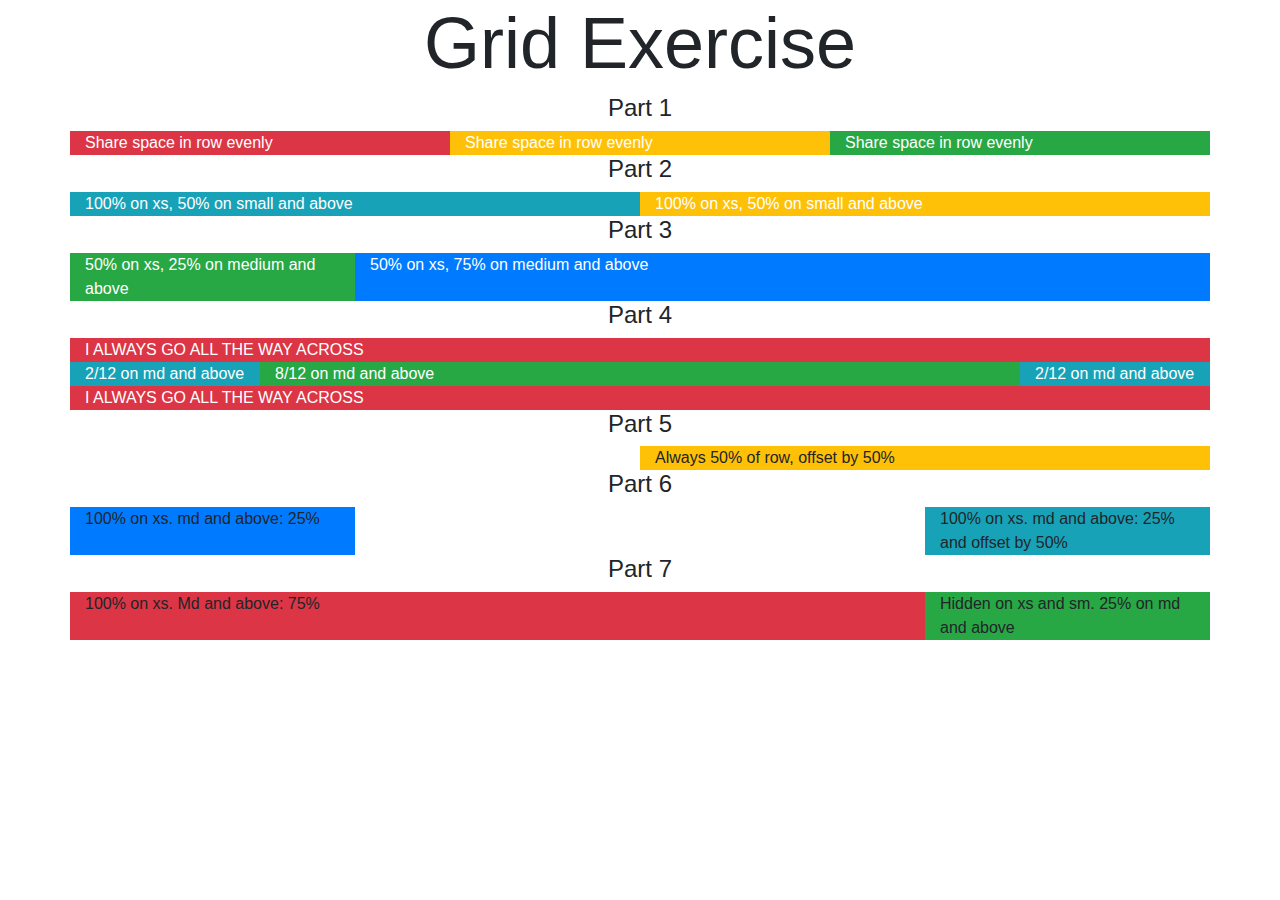
<file: gridassignment/grid.html>
<!DOCTYPE html>
<html>

<head>
    <title>grid</title>
    <link href="css/bootstrap.css" rel="stylesheet" />
</head>

<body>


    <h1 class="text-center display-3">Grid Exercise</h1>

    <h4 class="text-center">Part 1</h4>

    <div class="container">

        <div class="row">
            <div class="text-white col-md-4 bg-danger">Share space in row evenly</div>

            <div class="text-white col-md-4 bg-warning">Share space in row evenly</div>

            <div class="text-white col-md-4 bg-success">Share space in row evenly</div>
        </div>

    </div>
    <h4 class="text-center">Part 2</h4>

    <div class="container">
        <div class="row">

            <div class="text-white col-md-6 bg-info">100% on xs, 50% on small and above</div>

            <div class="text-white col-md-6 bg-warning">100% on xs, 50% on small and above</div>
        </div>

    </div>



    <h4 class="text-center">Part 3</h4>

    <div class="container">
        <div class="row">

            <div class="text-white col-md-3 bg-success">50% on xs, 25% on medium and above</div>

            <div class="text-white col-md-9 bg-primary">50% on xs, 75% on medium and above</div>
        </div>

    </div>
    <h4 class="text-center">Part 4</h4>

    <div class="container">


        <div class="row">
            <div class="text-white col-md-12  bg-danger">I ALWAYS GO ALL THE WAY ACROSS</div>
        </div>

        <div class="row">

            <div class="text-white col-md-2 bg-info">2/12 on md and above</div>

            <div class="text-white col-md-8 bg-success">8/12 on md and above</div>

            <div class="text-white col-md-2 bg-info">2/12 on md and above</div>
        </div>
        <div class="row">
            <div class="text-white col-md-12  bg-danger">I ALWAYS GO ALL THE WAY ACROSS</div>
        </div>


    </div>



    <h4 class="text-center">Part 5</h4>

    <div class="container">

        <div class="row">
            <div class="bg-warning offset-6 col-md-6">Always 50% of row, offset by 50%</div>
        </div>

    </div>
    <h4 class="text-center">Part 6</h4>

    <div class="container">

        <div class="row">
            <div class="bg-primary col-md-3">100% on xs. md and above: 25%</div>

            <div class="bg-info offset-6 col-md-3">100% on xs. md and above: 25% and offset by 50% </div>
        </div>

    </div>



    <h4 class="text-center">Part 7</h4>

    <div class="container">

        <div class="row">
            <div class="bg-danger col-md-9">100% on xs. Md and above: 75%</div>

            <div class="bg-success col-md-3">Hidden on xs and sm. 25% on md and above</div>
        </div>

    </div>
</body>

</html>
</file>
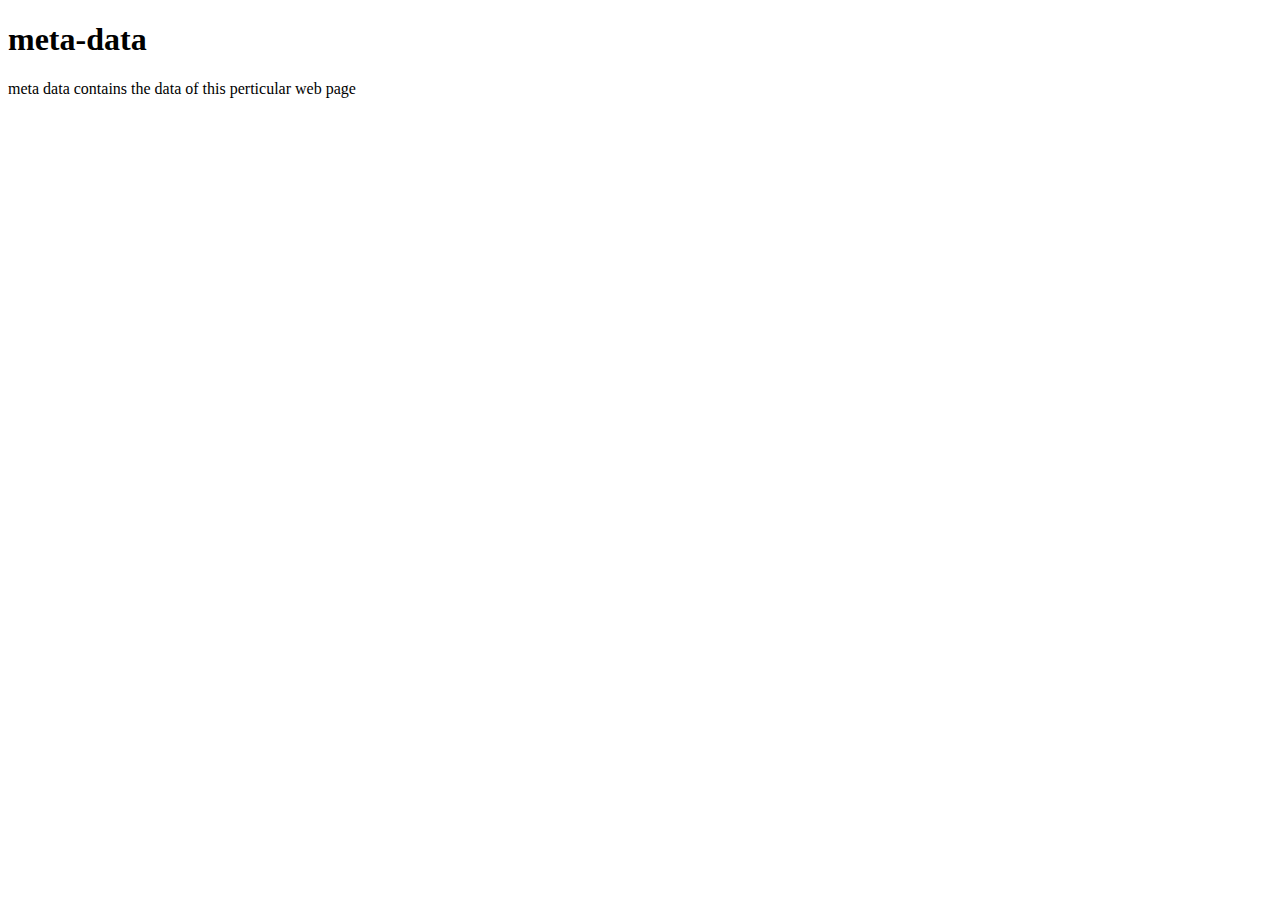
<file: metadata/meta.html>
<!DOCTYPE html>
<html>
    <head>
        <!-- keyword for search engine optimization -->
        <meta name="keyword" content="html,metadata" />
        <!-- description -->
        <meta name="description" content="learn html" />
        <!-- revised says that when this webpg revised for the last time -->
        <!-- prakash = who made the change , date = when the pg is revised -->
        <meta name="keyword" content="Prakash, 21/7/2020" />
        <!-- author tells about the author and in content this is the author name -->
        <meta name="keyword" content="Prakash" />
        <!-- refresh tell when I want to refreshed my page "5sec" -->
        <meta http-equiv="refresh" content="5 ; url=http://www.google.com" />
    </head>
    <body>
        <h1>meta-data</h1>
        <p>
            meta data contains the data of this perticular web page
        </p>
    </body>

</html>
</file>
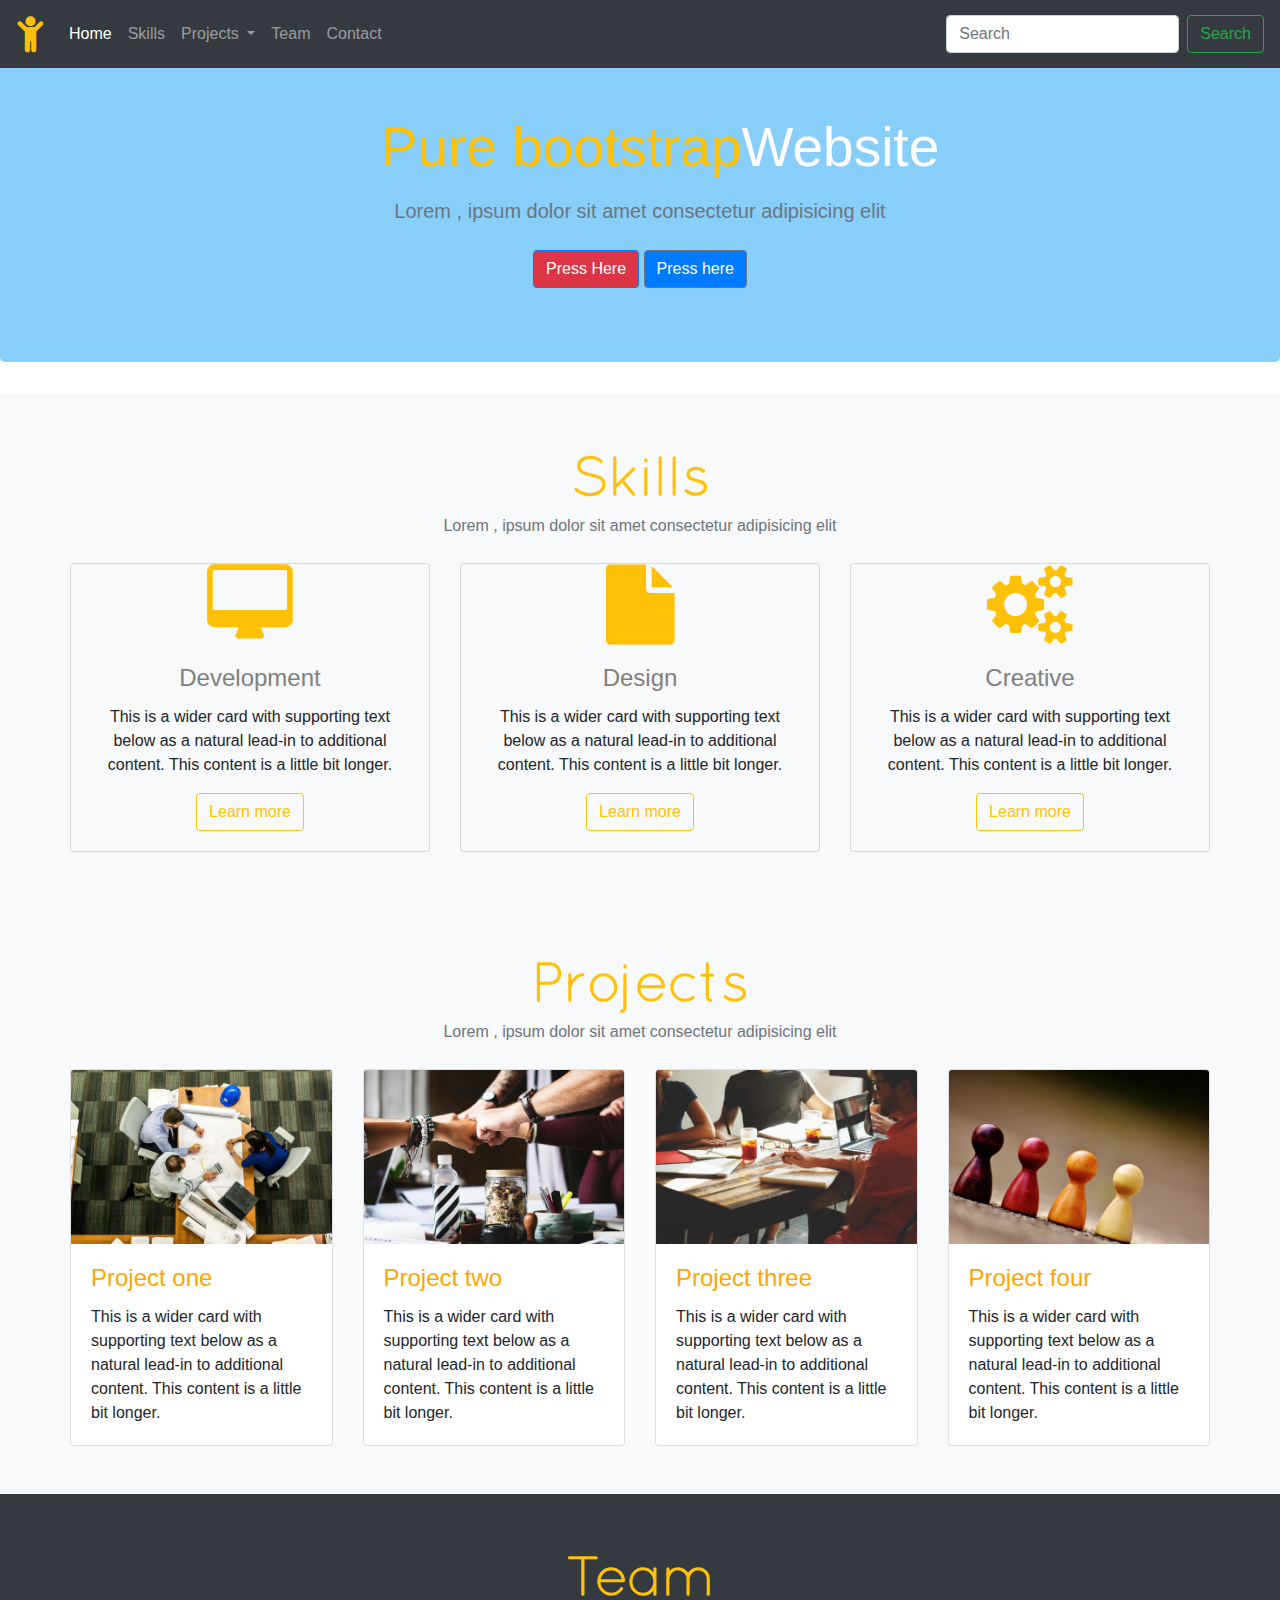
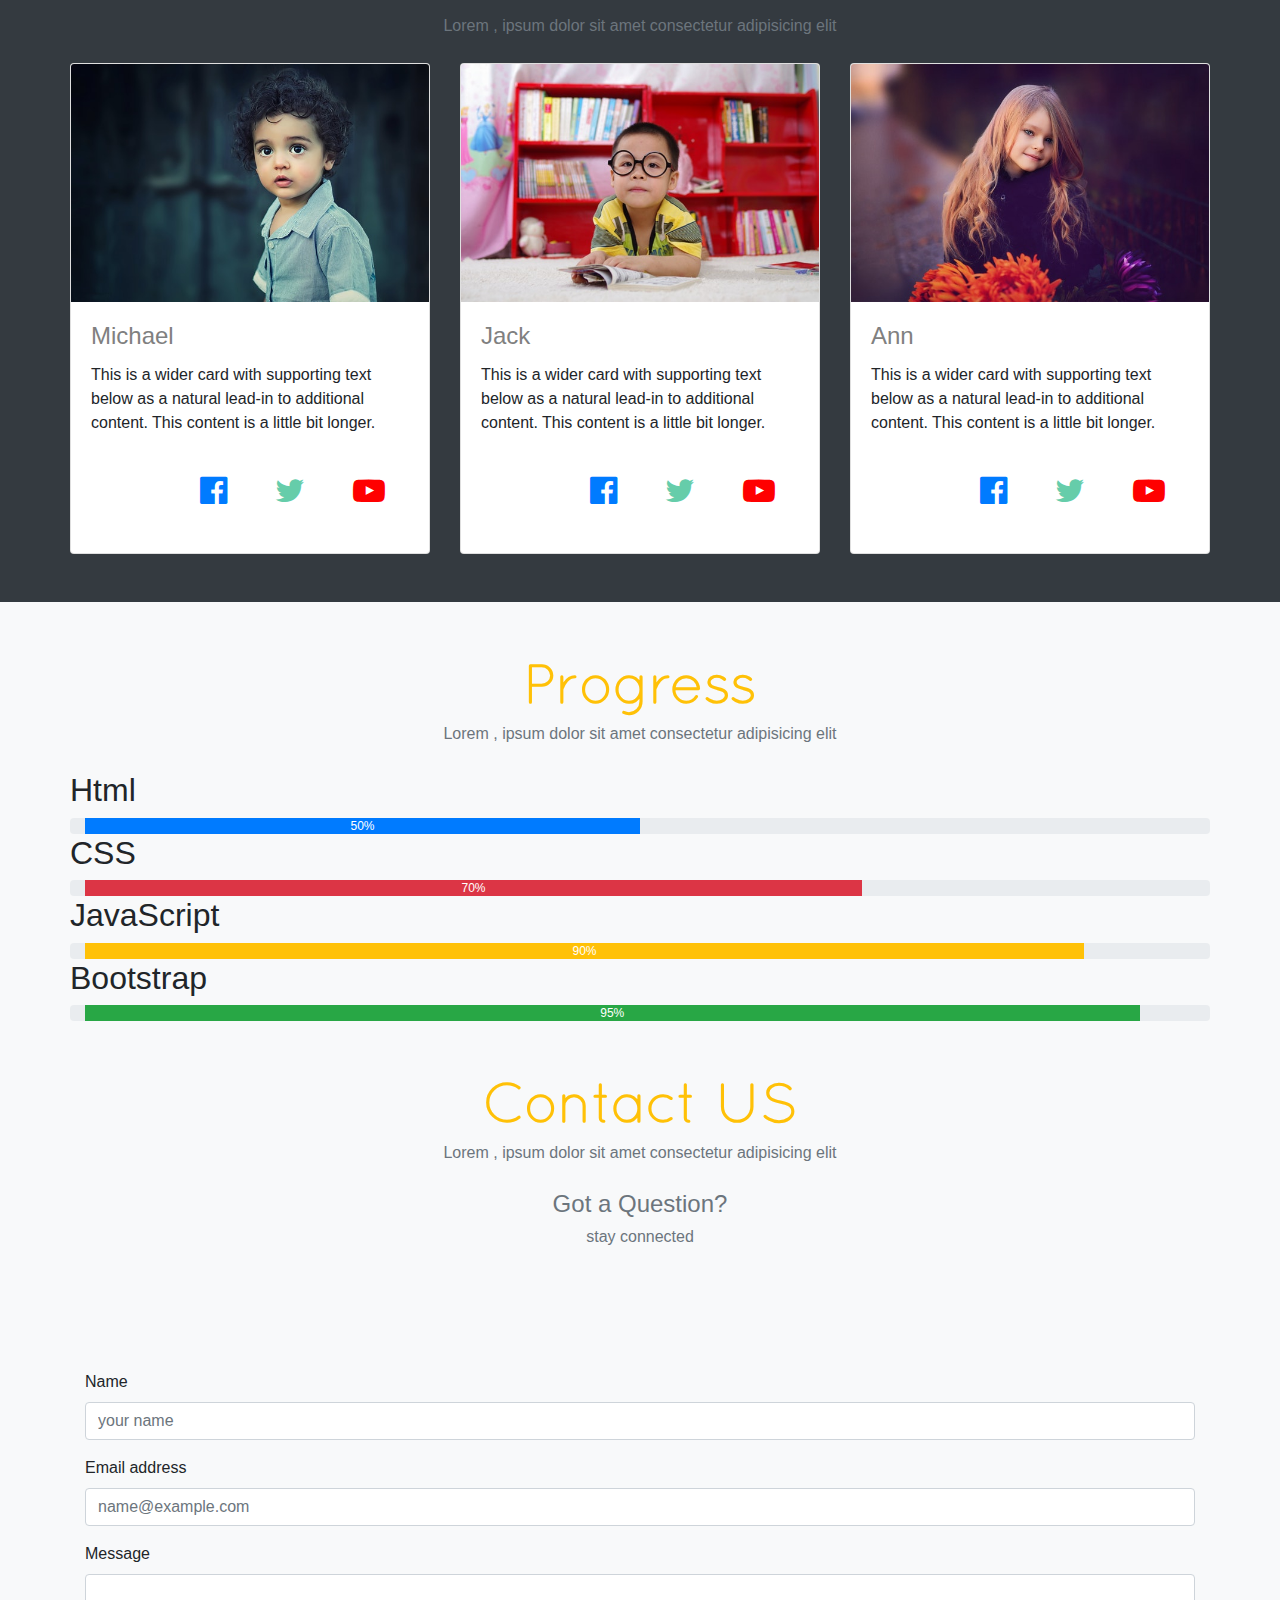
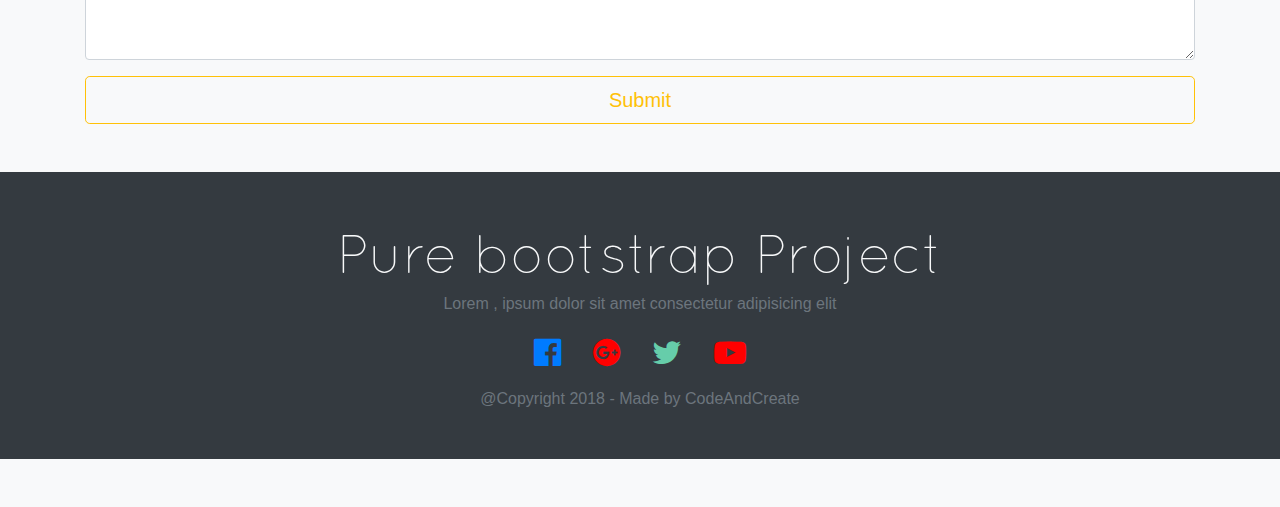
<file: webpagedemo/webdemo.html>
<!DOCTYPE html>
<html>

<head>
    <link href="css/bootstrap.css" rel="stylesheet" />
    <link rel="stylesheet" href="https://cdnjs.cloudflare.com/ajax/libs/font-awesome/4.7.0/css/font-awesome.min.css">
    <link href="css/style.css" rel="stylesheet" />
</head>

<body>
    <nav class="navbar navbar-expand-lg navbar-dark bg-dark fixed-top">
        <a class="navbar-brand" href="#">
            <!-- <img src="../webpagedemo/images/images/title-img.png" width="30" height="30"
                class="d-inline-block align-top" alt="" loading="lazy">-->
            <i class="fa fa-child text-warning fa-2x aria-hidden=" true"></i></a>
        <button class="navbar-toggler" type="button" data-toggle="collapse" data-target="#navbarSupportedContent"
            aria-controls="navbarSupportedContent" aria-expanded="false" aria-label="Toggle navigation">
            <span class="navbar-toggler-icon"></span>
        </button>

        <div class="collapse navbar-collapse text-center" id=" navbarSupportedContent">
            <ul class="navbar-nav mr-auto">
                <li class="nav-item active">
                    <a class="nav-link" href="#">Home <span class="sr-only">(current)</span></a>
                </li>
                <li class="nav-item">
                    <a class="nav-link" href="#">Skills</a>
                </li>
                <li class="nav-item dropdown">
                    <a class="nav-link dropdown-toggle" href="#" id="navbarDropdown" role="button"
                        data-toggle="dropdown" aria-haspopup="true" aria-expanded="false">
                        Projects
                    </a>
                    <div class="dropdown-menu" aria-labelledby="navbarDropdown">
                        <a class="dropdown-item" href="#">Action</a>
                        <a class="dropdown-item" href="#">Another action</a>
                        <div class="dropdown-divider"></div>
                        <a class="dropdown-item" href="#">Something else here</a>
                    </div>
                </li>
                <li class="nav-item">
                    <a class="nav-link" href="#">Team</a>
                </li>
                <li class="nav-item">
                    <a class="nav-link" href="#">Contact</a>
                </li>
            </ul>
            <form class="form-inline my-2 my-lg-0">
                <input class="form-control mr-sm-2" type="search" placeholder="Search" aria-label="Search">
                <button class="btn btn-outline-success my-2 my-sm-0" type="submit">Search</button>
            </form>
        </div>
    </nav>

    <main role="main">

        <section class="jumbotron text-center seccolor ">
            <div class="container secpadding ">
                <h1 class=" text-warning txtstyle fonthead ">
                    <ul class="ulstyl  justify-content-center">
                        <li>Pure bootstrap</li>
                        <li class="hddif">Website</li>
                    </ul>
                    </h1> <!--font-weight-bold-->
                <p class="lead text-muted ">Lorem , ipsum dolor sit amet consectetur adipisicing elit</p>
                <p>
                    <a href="#" class="btn btn-primary my-2 bg-danger">Press Here</a>
                    <a href="#" class="btn btn-secondary my-2 bg-primary">Press here</a>
                </p>
            </div>
        </section>

        <div class="album py-5 bg-light">

            <div class="container">
                <h1 class="text-center text-warning fonthead font-weight-bold">Skills</h1>
                <h6 class="text-center text-muted">Lorem , ipsum dolor sit amet consectetur adipisicing elit</h6>
                <div class="row">
                    <div class="card-deck text-center justify-content-between space">
                        <div class="card bg-light">
                            <!-- <img src="../webpagedemo/images/images/project1.jpg" class="card-img-top" alt="..."> -->
                            <i class="fa fa-desktop fa-5x text-warning" aria-hidden="true"></i>
                            <div class="card-body ">
                                <h5 class="card-title skilldeg">Development</h5>
                                <p class="card-text">This is a wider card with supporting text below as a natural
                                    lead-in to additional content. This content is a little bit longer.</p>
                                <!-- <p class="card-text"><small class="text-muted">Last updated 3 mins ago</small></p> -->
                                <button type="button" class="btn btn-outline-warning ">Learn more</button>

                            </div>
                        </div>
                        <div class="card bg-light">
                            <!-- <img src="../webpagedemo/images/images/project2.jpg" class="card-img-top" alt="..."> -->
                            <i class="fa fa-file fa-5x text-warning" aria-hidden="true"></i>
                            <div class="card-body">
                                <h5 class="card-title skilldeg">Design</h5>
                                <p class="card-text">This is a wider card with supporting text below as a natural
                                    lead-in to additional content. This content is a little bit longer.</p>
                                <!-- <p class="card-text"><small class="text-muted">Last updated 3 mins ago</small></p> -->
                                <button type="button" class="btn btn-outline-warning ">Learn more</button>
                            </div>
                        </div>
                        <div class="card bg-light">
                            <!-- <img src="../webpagedemo/images/images/project3.jpg" class="card-img-top" alt="..."> -->
                            <i class="fa fa-cogs fa-5x text-warning" aria-hidden="true"></i>
                            <div class="card-body">
                                <h5 class="card-title skilldeg">Creative</h5>
                                <p class="card-text">This is a wider card with supporting text below as a natural
                                    lead-in to additional content. This content is a little bit longer.</p>
                                <!-- <p class="card-text"><small class="text-muted">Last updated 3 mins ago</small></p> -->
                                <button type="button" class="btn btn-outline-warning ">Learn more</button>
                            </div>
                        </div>
                    </div>
                </div>
    </main>
    <main role="main">
        <!-- <section class="jumbotron text-center">
            <div class="container">
                <h1 class="font-weight-bold text-warning">Pure bootstrap Website</h1>
                <p class="lead text-muted">Lorem , ipsum dolor sit amet consectetur adipisicing elit</p>
                <p>
                    <a href="#" class="btn btn-primary my-2">Press Here</a>
                    <a href="#" class="btn btn-secondary my-2">Press here</a>
                </p>
            </div>
        </section> -->
        <div class="album py-5 bg-light">

            <div class="container">
                <h1 class="text-center text-warning fonthead font-weight-bold">Projects</h1>
                <h6 class="text-center text-muted ">Lorem , ipsum dolor sit amet consectetur adipisicing elit
                </h6>
                <div class="row">
                    <div class="card-deck  justify-content-between space">
                        <div class="card">
                            <img src="../webpagedemo/images/images/project1.jpg" class="card-img-top" alt="...">
                            <div class="card-body">
                                <h5 class="card-title prodeg">Project one</h5>
                                <p class="card-text">This is a wider card with supporting text below as a
                                    natural
                                    lead-in to additional content. This content is a little bit longer.</p>
                                <!-- <p class="card-text"><small class="text-muted">Last updated 3 mins ago</small></p> -->
                                <!-- <a href="#" class="btn btn-primary">Go somewhere</a> -->
                            </div>
                        </div>
                        <div class="card">
                            <img src="../webpagedemo/images/images/project2.jpg" class="card-img-top" alt="...">
                            <div class="card-body">
                                <h5 class="card-title prodeg">Project two</h5>
                                <p class="card-text">This is a wider card with supporting text below as a
                                    natural
                                    lead-in to additional content. This content is a little bit longer.</p>
                                <!-- <p class="card-text"><small class="text-muted">Last updated 3 mins ago</small></p> -->
                                <!-- <a href="#" class="btn btn-primary">Go somewhere</a> -->
                            </div>
                        </div>
                        <div class="card">
                            <img src="../webpagedemo/images/images/project3.jpg" class="card-img-top" alt="...">
                            <div class="card-body">
                                <h5 class="card-title prodeg">Project three</h5>
                                <p class="card-text">This is a wider card with supporting text below as a
                                    natural
                                    lead-in to additional content. This content is a little bit longer.</p>
                                <!-- <p class="card-text"><small class="text-muted">Last updated 3 mins ago</small></p> -->
                                <!-- <a href="#" class="btn btn-primary">Go somewhere</a> -->
                            </div>
                        </div>
                        <div class="card">
                            <img src="../webpagedemo/images/images/project4.jpg" class="card-img-top" alt="...">
                            <div class="card-body">
                                <h5 class="card-title prodeg">Project four</h5>
                                <p class="card-text">This is a wider card with supporting text below as a
                                    natural
                                    lead-in to additional content. This content is a little bit longer.</p>
                                <!-- <p class="card-text"><small class="text-muted">Last updated 3 mins ago</small></p> -->
                                <!-- <a href="#" class="btn btn-primary">Go somewhere</a> -->
                            </div>
                        </div>
                    </div>
                </div>
    </main>
    <main role="main">
        <div class="album py-5 bg-dark">

            <div class="container">
                <h1 class="text-center text-warning fonthead font-weight-bold">Team</h1>
                <h6 class="text-center text-muted">Lorem , ipsum dolor sit amet consectetur adipisicing
                    elit</h6>
                <div class="row">
                    <div class="card-deck  justify-content-between space">
                        <div class="card">
                            <img src="../webpagedemo/images/images/kid1.jpg" class="card-img-top" alt="...">
                            <div class="card-body">
                                <h5 class="card-title skilldeg">Michael</h5>
                                <p class="card-text">This is a wider card with supporting text below as
                                    a natural
                                    lead-in to additional content. This content is a little bit longer.
                                </p>
                                <div class="d-flex flex-row justify-content-end">
                                    <div class="p-4">
                                        <a href="#">
                                            <i class="fa fa-facebook-official fa-2x text-blue" aria-hidden="true"></i>
                                        </a>
                                    </div>
                                    <div class="p-4">
                                        <a href="#">
                                            <i class="fa fa-twitter fa-2x twiticoncol" aria-hidden="true"></i> </a>
                                    </div>
                                    <div class="p-4">
                                        <a href="#">
                                            <i class="fa fa-youtube-play fa-2x iconcolor" aria-hidden="true"></i> </a>
                                    </div>


                                </div>
                                <!-- <p class="card-text"><small class="text-muted">Last updated 3 mins ago</small></p> -->
                                <!-- <a href="#" class="btn btn-primary">Go somewhere</a> -->
                            </div>
                        </div>
                        <div class="card">
                            <img src="../webpagedemo/images/images/kid2.jpg" class="card-img-top" alt="...">
                            <div class="card-body">
                                <h5 class="card-title skilldeg">Jack</h5>
                                <p class="card-text">This is a wider card with supporting text below as
                                    a natural
                                    lead-in to additional content. This content is a little bit longer.
                                </p>
                                <div class="d-flex flex-row justify-content-end">
                                    <div class="p-4">
                                        <a href="#">
                                            <i class="fa fa-facebook-official fa-2x text-blue" aria-hidden="true"></i>
                                        </a>
                                    </div>
                                    <div class="p-4">
                                        <a href="#">
                                            <i class="fa fa-twitter fa-2x twiticoncol" aria-hidden="true"></i> </a>
                                    </div>
                                    <div class="p-4">
                                        <a href="#">
                                            <i class="fa fa-youtube-play fa-2x iconcolor" aria-hidden="true"></i> </a>
                                    </div>


                                </div>
                                <!-- <p class="card-text"><small class="text-muted">Last updated 3 mins ago</small></p> -->
                                <!-- <a href="#" class="btn btn-primary">Go somewhere</a> -->
                            </div>

                        </div>
                        <div class="card">
                            <img src="../webpagedemo/images/images/kid3.jpg" class="card-img-top" alt="...">
                            <div class="card-body">
                                <h5 class="card-title skilldeg">Ann</h5>
                                <p class="card-text">This is a wider card with supporting text below as
                                    a natural
                                    lead-in to additional content. This content is a little bit longer.
                                </p>
                                <div class="d-flex flex-row justify-content-end">
                                    <div class="p-4">
                                        <a href="#">
                                            <i class="fa fa-facebook-official fa-2x text-blue" aria-hidden="true"></i>
                                        </a>
                                    </div>
                                    <div class="p-4">
                                        <a href="#">
                                            <i class="fa fa-twitter fa-2x twiticoncol" aria-hidden="true"></i> </a>
                                    </div>
                                    <div class="p-4">
                                        <a href="#">
                                            <i class="fa fa-youtube-play fa-2x iconcolor" aria-hidden="true"></i> </a>
                                    </div>


                                </div>
                                <!-- <p class="card-text"><small class="text-muted">Last updated 3 mins ago</small></p> -->
                                <!-- <a href="#" class="btn btn-primary">Go somewhere</a> -->
                            </div>
                        </div>
                    </div>
                </div>
    </main>

    <main role="main"></main>
    <div class="album py-5 bg-light">
        <div class="container">
            <h1 class="text-center text-warning fonthead fonthead font-weight-bold">Progress</h1>
            <h6 class="text-center text-muted">Lorem , ipsum dolor sit amet consectetur adipisicing
                elit</h6>
            <div class="row space">
                <h2>Html</h2>
                <div class="col-md-12 progress">
                    <div class="progress-bar" style="width:50%">50%</div>

                </div>
                <h2>CSS</h2>
                <div class="col-md-12 progress">
                    <div class="progress-bar bg-danger" style="width:70%">70%</div>

                </div>
                <h2>JavaScript</h2>
                <div class="col-md-12 progress">
                    <div class="progress-bar bg-warning" style="width:90%">90%</div>

                </div>
                <h2>Bootstrap</h2>
                <div class="col-md-12 progress">
                    <div class="progress-bar bg-success" style="width:95%">95%</div>

                </div>
            </div>
        </div>

        </main>
        <main role="main">
            <div class="album py-5 bg-light">
                <div class="container">
                    <h1 class="text-center text-warning fonthead font-weight-bold">Contact US</h1>
                    <h6 class="text-center text-muted">Lorem , ipsum dolor sit amet consectetur adipisicing
                        elit</h6>
                    <h4 class="text-center text-muted space">Got a Question?</h4>
                    <h6 class="text-center text-muted">stay connected</h6>
                </div>
            </div>
        </main>
        <main role="main">
            <div class="album py-5 bg-light">
                <div class="container justify-content-center space">
                    <form>
                        <div class="form-group">
                            <label for="exampleFormControlInput1">Name</label>
                            <input type="email" class="form-control" id="exampleFormControlInput1"
                                placeholder="your name">
                        </div>

                        <div class="form-group">
                            <label for="exampleFormControlInput1">Email address</label>
                            <input type="email" class="form-control" id="exampleFormControlInput1"
                                placeholder="name@example.com">
                        </div>

                        <div class="form-group">
                            <label for="exampleFormControlTextarea1">Message</label>
                            <textarea class="form-control" id="exampleFormControlTextarea1" rows="3"></textarea>
                        </div>
                    </form>
                    <button type="button" class="btn btn-outline-warning btn-lg btn-block">Submit</button>
                </div>

        </main>
        <main role="main">
            <div class="album py-5 bg-dark">
                <div class="container text-center">
                    <h1 class=" text-light fonthead">Pure bootstrap Project</h1>
                    <h6 class=" text-muted">Lorem , ipsum dolor sit amet consectetur adipisicing
                        elit</h6>
                    <div class="d-flex flex-row justify-content-center">
                        <div class="p-3">
                            <a href="#">
                                <i class="fa fa-facebook-official fa-2x text-blue" aria-hidden="true"></i>
                            </a>
                        </div>
                        <div class="p-3">
                            <a href="#">
                                <i class="fa fa-google-plus-official fa-2x iconcolor" aria-hidden="true"></i>
                                <!-- <i class="fa fa-twitter fa-2x" aria-hidden="true"></i>                                        </a> -->
                        </div>

                        <div class="p-3">
                            <a href="#">
                                <i class="fa fa-twitter fa-2x twiticoncol" aria-hidden="true"></i>
                        </div>
                        <div class="p-3">
                            <a href="#">
                                <i class="fa fa-youtube-play fa-2x iconcolor" aria-hidden="true"></i> </a>
                        </div>


                    </div>
                    <h9 class="text-muted">@Copyright 2018 - Made by CodeAndCreate</h9>
                </div>
            </div>
        </main>
    <script src="#"></script>
</body>

</html>
</file>
<file: webpagedemo/css/style.css>
@font-face{
    font-family: "quick";
    src: url(../quicksand/Quicksand-Light.otf);
    font-style: normal;

}
.fonthead{
    font-family: quick;
    font-size: 55px;
}
.skilldeg{
    font-size: x-large;
    color: gray;
}
.prodeg{
    font-size: x-large;
    color:orange;
}
.seccolor{
    background-color: lightskyblue;
    padding-bottom: 50px;
}
.secpadding{
    margin-top: 50px;
}
.txtstyle{
    font-family:sans-serif;
}
.iconcolor{
    color: red;
}
.twiticoncol{
    color: mediumaquamarine;
}
.space{
    padding-top: 20px;
}
.hddif{
    color: white;
    font-style: none;
    list-style: none;
}
.ulstyl{
    list-style: none;
    display: flex;
    /* align-items: center; */
}
</file>
